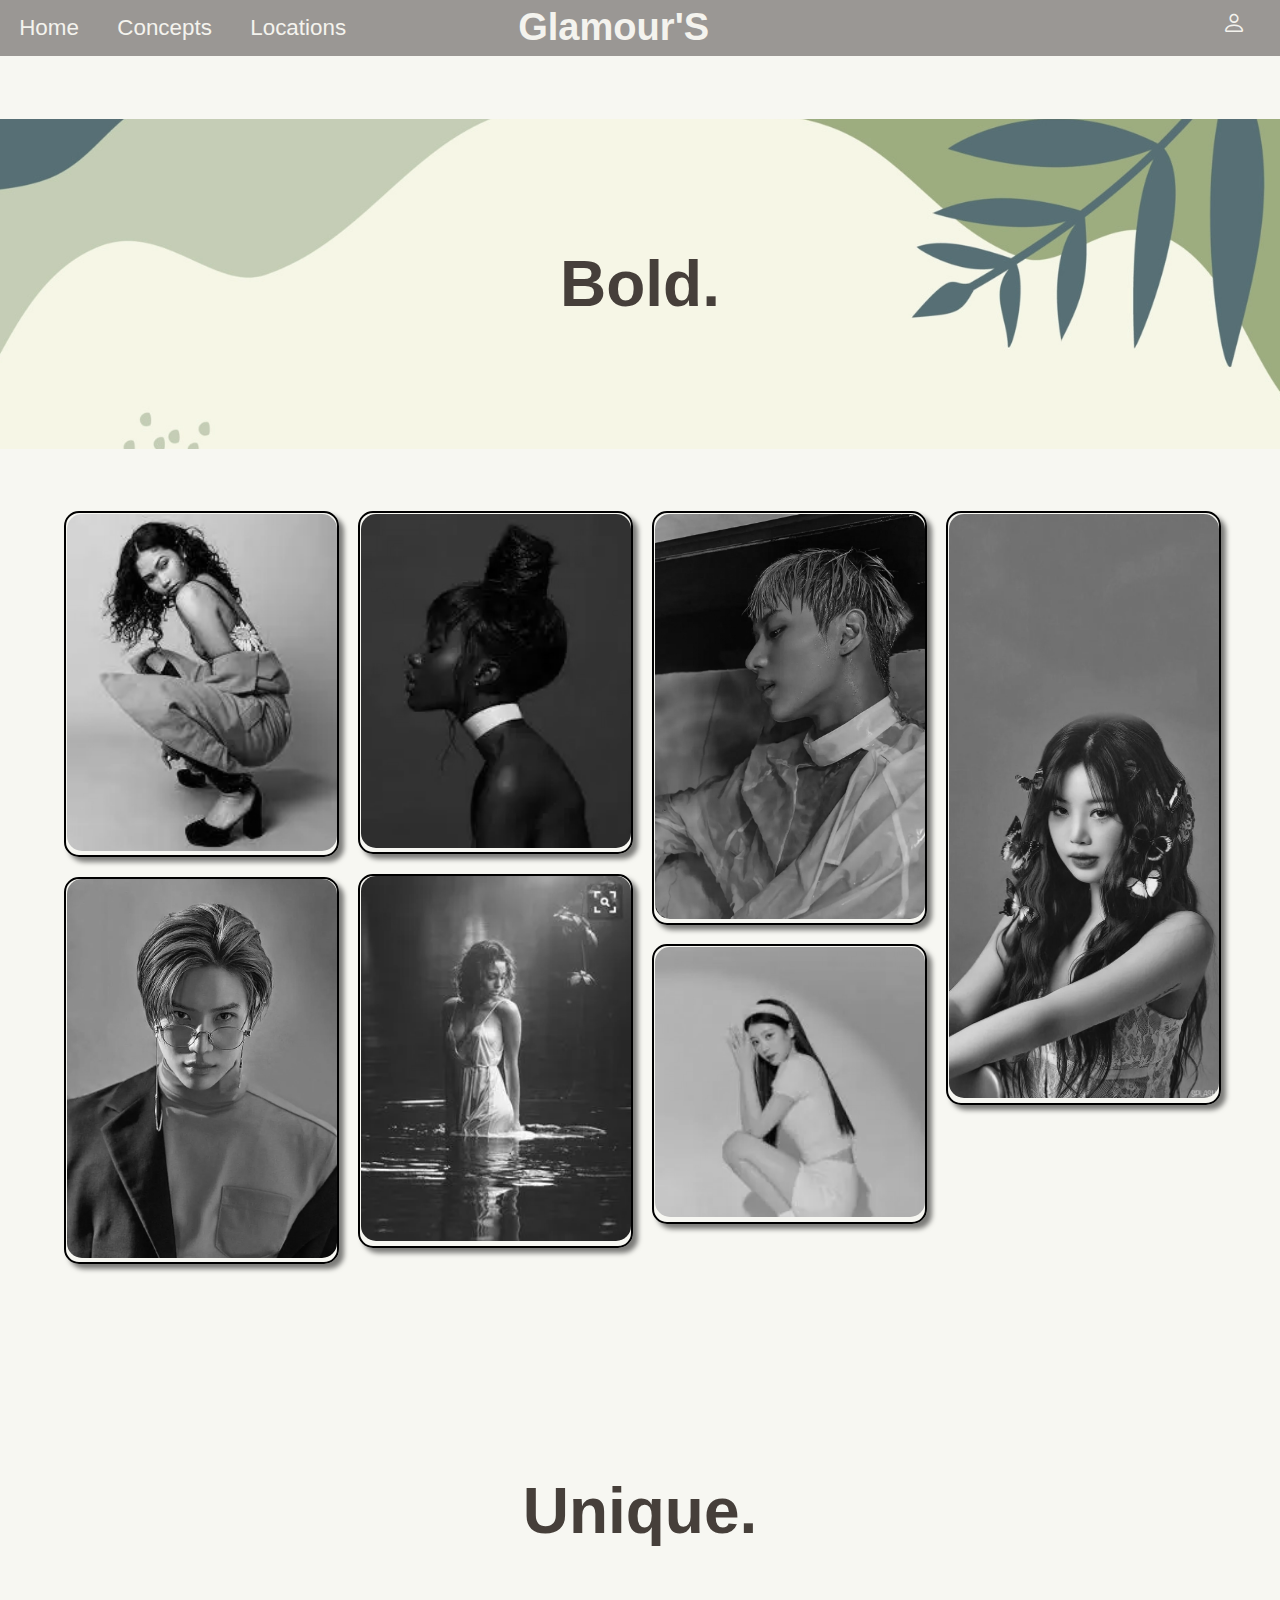
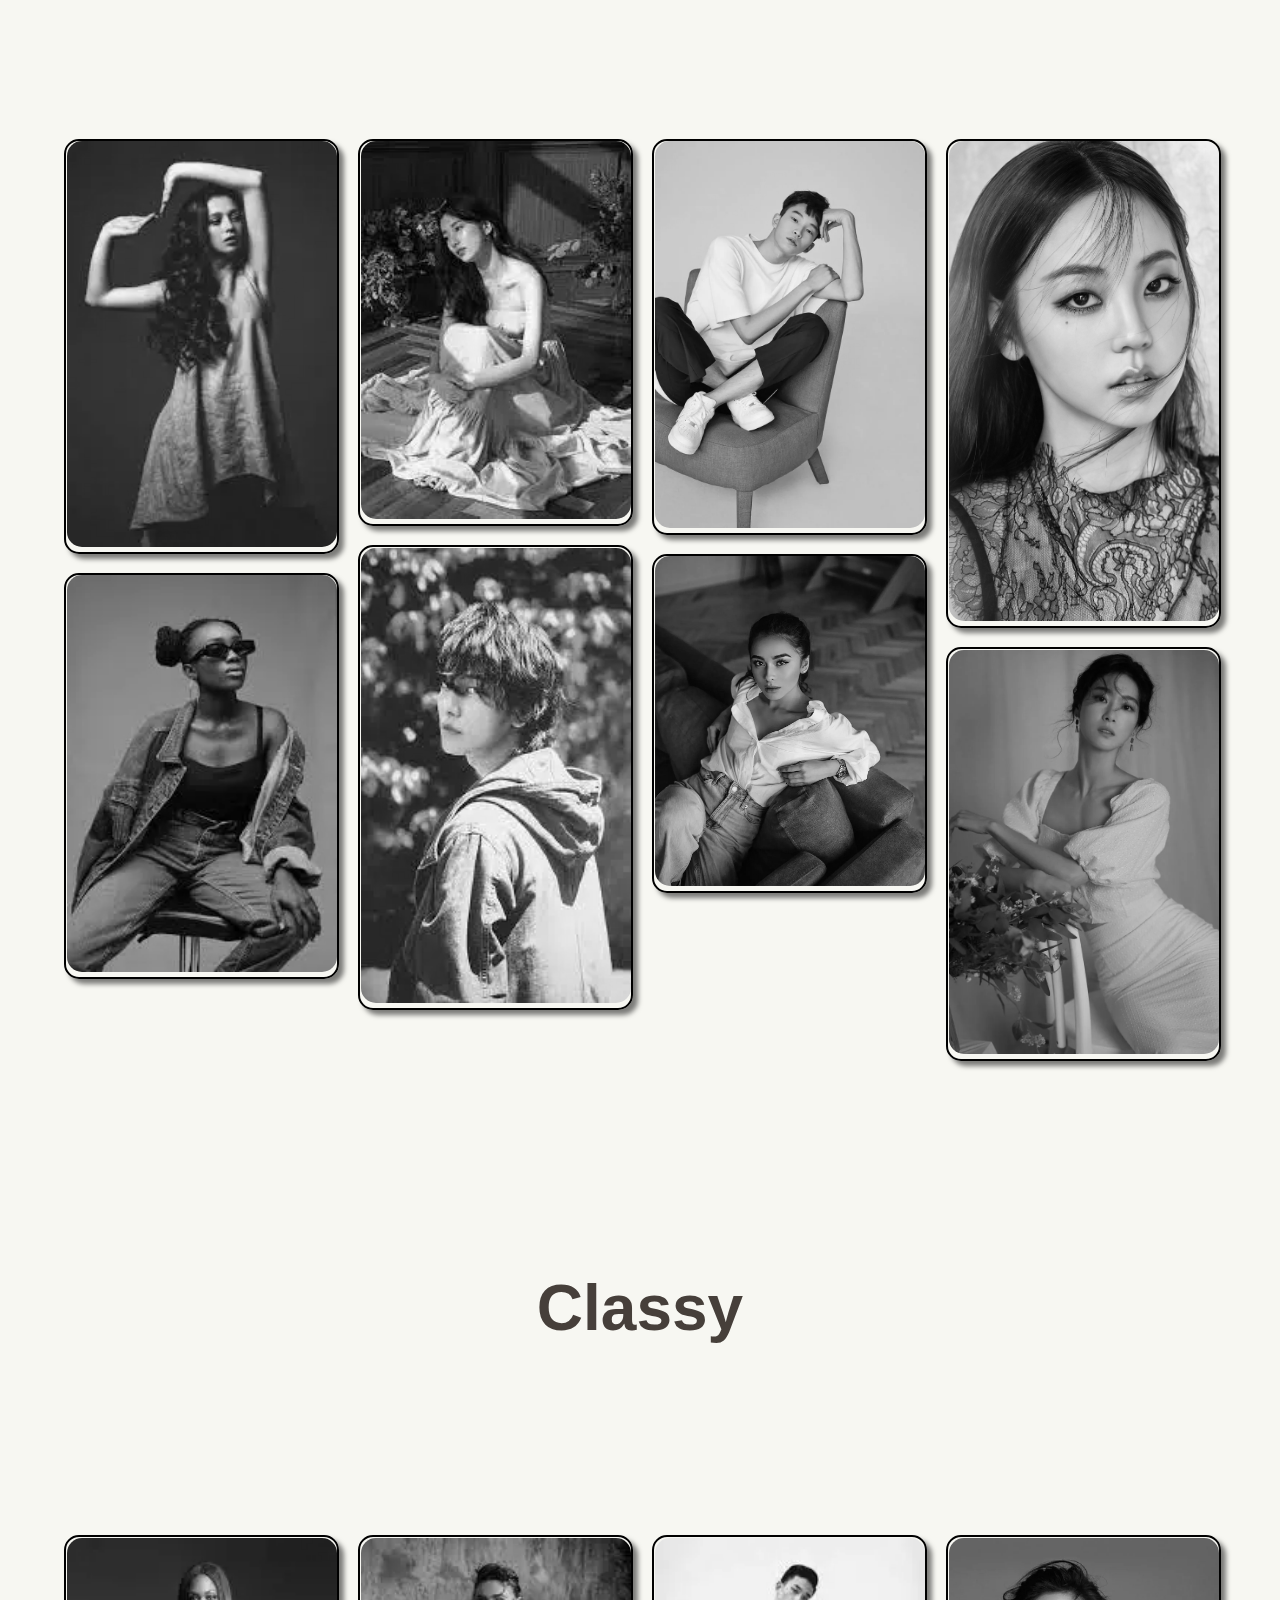
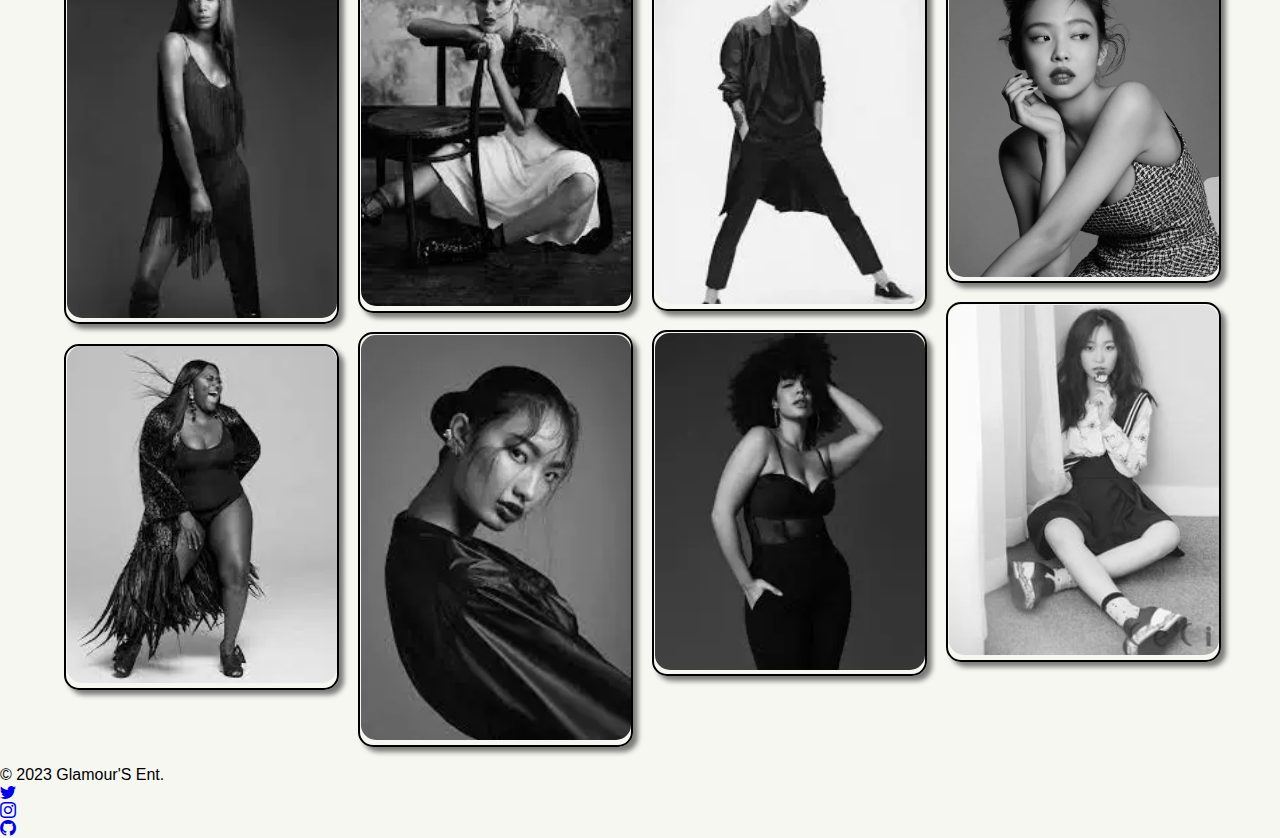
<file: concepts.html>
<!DOCTYPE html>
<html lang="en">
<head>
	<meta charset="utf-8">
	<meta name="viewport" content="width=device-width, initial-scale=1">
	<title>Glamour'S</title>
	<link href="https://cdn.jsdelivr.net/npm/bootstrap@5.3.0-alpha3/dist/css/bootstrap.min.css" rel="stylesheet" integrity="sha384-KK94CHFLLe+nY2dmCWGMq91rCGa5gtU4mk92HdvYe+M/SXH301p5ILy+dN9+nJOZ" crossorigin="anonymous">
	<link rel="stylesheet" href="https://cdn.jsdelivr.net/npm/bootstrap-icons@1.10.5/font/bootstrap-icons.css">
	<link rel="stylesheet" href="Style/Style.css">
</head>
<body>
	<section id="main-container">
		<header id="header-container">
			<nav>
				<ul class="main-nav">
					<li>
						<a href="index.html">Home</a>
					</li>
					<li>
						<a href="concepts.html">Concepts</a>
					</li>
					<li>
						<a href="locations.html">Locations</a>
					</li>
					<li>
						<a id="logo-item" href="index.html">Glamour'S</a>
					</li>
				</ul>
				<div class="nav-right">
					<a class="icon" href="signInForm.html"><i class="bi bi-person"></i></a>
				</div>
			</nav>
		</header>
		
		<section id="content-container">
			
			<div class="row m-2">
				<section class="container-fluid">
					<section id="bold">
						<div class="paralax parallax-one mt-2">
							<h3>Bold.</h3>
						</div>
					</section>
					<section class="grid-container">
						<div>
							<img src="Images/model2.webp" alt="model">
						</div>
						<div>
							<img src="Images/model36.webp" alt="model">
						</div>
						<div>
							<img src="Images/model27.webp" alt="model">
						</div>
						<div>
							<img src="Images/model28.webp" alt="model">
						</div>
						<div>
							<img src="Images/model35.webp" alt="model">
						</div>
						<div>
							<img src="Images/model18.webp" alt="model">
						</div>	
						<div>
							<img src="Images/model40.webp" alt="model">
						</div>
					</section>
					
					<section id="unique">
						<div class="paralax parallax-two">
							<h3>Unique.</h3>
						</div>
					</section>	
					<section class="grid-container">
						<div>
							<img src="Images/model8.webp" alt="model">
						</div>
						<div>
							<img src="Images/model9.webp" alt="model">
						</div>
						<div>
							<img src="Images/model16.webp" alt="model">
						</div>
						<div>
							<img src="Images/model20.webp" alt="model">
						</div>
						<div>
							<img src="Images/model22.webp" alt="model">
						</div>
						<div>
							<img src="Images/model29.webp" alt="model">
						</div>
						<div>
							<img src="Images/model39.webp" alt="model">
						</div>
						<div>
							<img src="Images/model41.webp" alt="model">
						</div>
					</section>	
					
					<section id="classy">
						<div class="paralax parallax-three">
							<h3>Classy</h3>
						</div>
					</section>
					<section class="grid-container">	
						<div>
							<img src="Images/model.webp" alt="model">
						</div>
						<div>
							<img src="Images/model23.webp" alt="model">
						</div>
						<div>
							<img src="Images/model7.webp" alt="model">
						</div>
						<div>
							<img src="Images/model10.webp" alt="model">
						</div>
						<div>
							<img src="Images/model11.webp" alt="model">
						</div>
						<div>
							<img src="Images/model24.webp" alt="model">
						</div>
						<div>
							<img src="Images/model43.webp" alt="model">
						</div>
						<div>
							<img src="Images/model44.webp" alt="model">
						</div>
					</section>
				</section>
			</div>
		</section>

		<section id="footer-container" class="container">
			<footer class="d-flex flex-wrap align-items-center py-3 my-4 border-top">
				<div class="col-md-4 d-flex align-items-center">
					<span class="mb-3 mb-md-0 text-body-secondary">© 2023 Glamour'S Ent.</span>
				</div>

				<ul class="nav col-md-8 justify-content-end list-unstyled d-flex">
					<li class="ms-3">
						<a class="text-body-secondary" href="https://twitter.com/palma62336776" target="_blank">
							<i class="bi bi-twitter"></i>
						</a>
					</li>
					<li class="ms-3">
						<a class="text-body-secondary" href="https://www.instagram.com/_paries_ii/" target="_blank">
							<i class="bi bi-instagram"></i>
						</a>
					</li>
					<li class="ms-3"><a class="text-body-secondary" href="https://github.com/Polka17" target="_blank">
						<i class="bi bi-github"></i>
					</a>
				</li>
			</ul>
		</footer>
	</section>
</section>
</body>
</html>
</file>
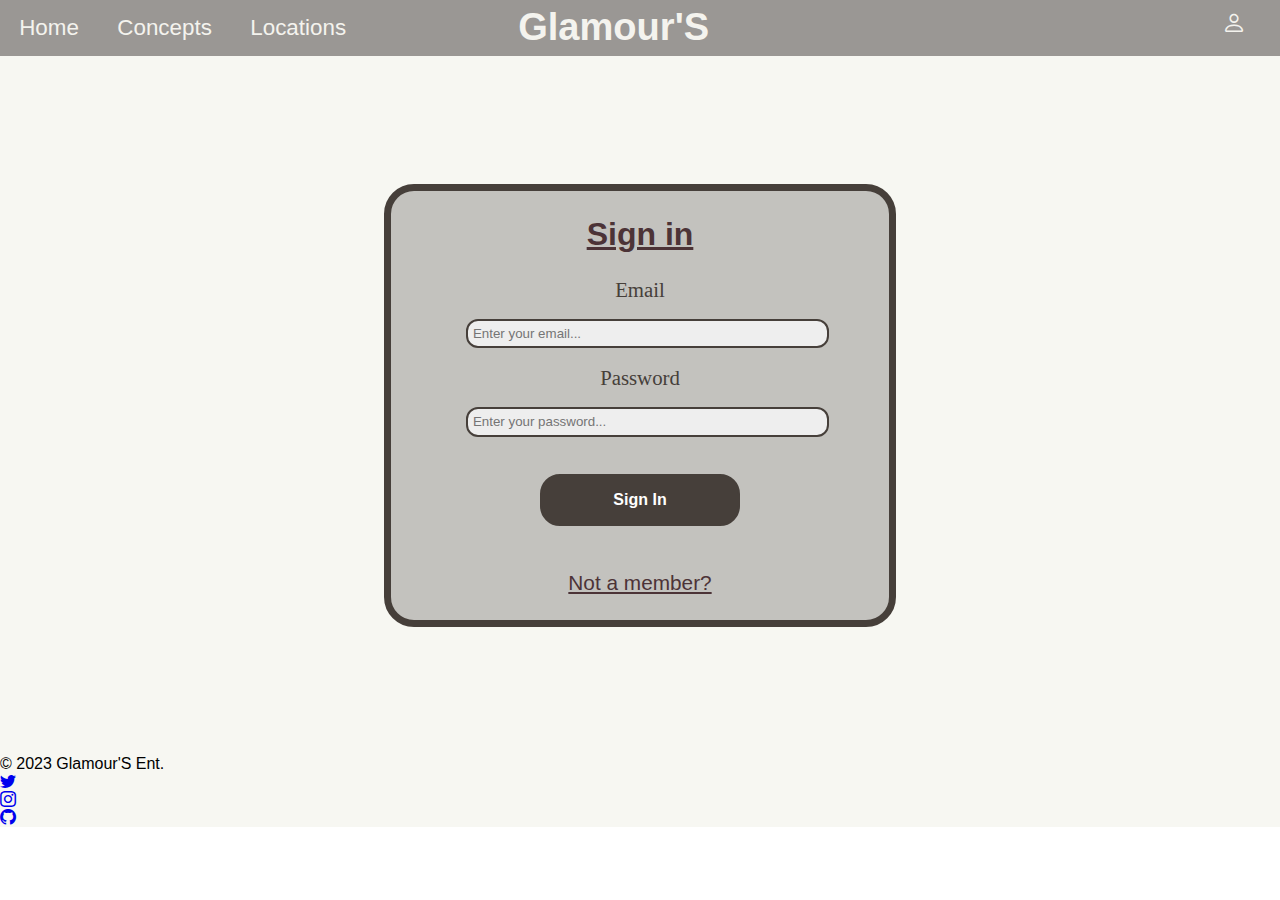
<file: signInForm.html>
<!DOCTYPE html>
<html lang="en">
<head>
	<meta charset="utf-8">
	<meta name="viewport" content="width=device-width, initial-scale=1">
	<title>Glamour'S</title>
	<link href="https://cdn.jsdelivr.net/npm/bootstrap@5.3.0-alpha3/dist/css/bootstrap.min.css" rel="stylesheet" integrity="sha384-KK94CHFLLe+nY2dmCWGMq91rCGa5gtU4mk92HdvYe+M/SXH301p5ILy+dN9+nJOZ" crossorigin="anonymous">
	<link rel="stylesheet" href="https://cdn.jsdelivr.net/npm/bootstrap-icons@1.10.5/font/bootstrap-icons.css">
	<link rel="stylesheet" href="Style/Style.css">
</head>
<body>
	<section id="main-container">
		<header id="header-container">
			<nav>
				<ul class="main-nav">
					<li>
						<a href="index.html">Home</a>
					</li>
					<li>
						<a href="concepts.html">Concepts</a>
					</li>
					<li>
						<a href="locations.html">Locations</a>
					</li>
					<li>
						<a id="logo-item" href="index.html">Glamour'S</a>
					</li>
				</ul>
				<div class="nav-right">
					<a class="icon" href="signInForm.html"><i class="bi bi-person"></i></a>
				</div>
			</nav>
		</header>

		<section id="content-container">

			<section  id="sign-in-container">	
				<form id="signin-form" action="#" method="post" onsubmit="validateSignInForm();">
					<h2>Sign in</h2>
					<div class="form-item">
						<label for="email">Email</label>
						<input type="text" name="email" id="email" placeholder="Enter your email...">
						<p id="emailError"></p>
					</div>
					<div class="form-item">
						<label for="password">Password</label>
						<input type="password" name="password" id="password" placeholder="Enter your password...">
						<p id="passwordError"></p>
					</div>
					<input class="signIn" type="submit" value="Sign In">
					<a href="signUpForm.html" class="formLink">Not a member?</a>
				</form>
			</section>
		</section>

		<section id="footer-container" class="container">
			<footer class="d-flex flex-wrap align-items-center py-3 my-4 border-top">
				<div class="col-md-4 d-flex align-items-center">
					<span class="mb-3 mb-md-0 text-body-secondary">© 2023 Glamour'S Ent.</span>
				</div>

				<ul class="nav col-md-8 justify-content-end list-unstyled d-flex">
					<li class="ms-3">
						<a class="text-body-secondary" href="https://twitter.com/palma62336776" target="_blank">
							<i class="bi bi-twitter"></i>
						</a>
					</li>
					<li class="ms-3">
						<a class="text-body-secondary" href="https://www.instagram.com/_paries_ii/" target="_blank">
							<i class="bi bi-instagram"></i>
						</a>
					</li>
					<li class="ms-3"><a class="text-body-secondary" href="https://github.com/Polka17" target="_blank">
						<i class="bi bi-github"></i>
					</a>
				</li>
			</ul>
		</footer>
	</section>
</section>
<script src="Script/script.js"></script>
</body>
</html>
</file>
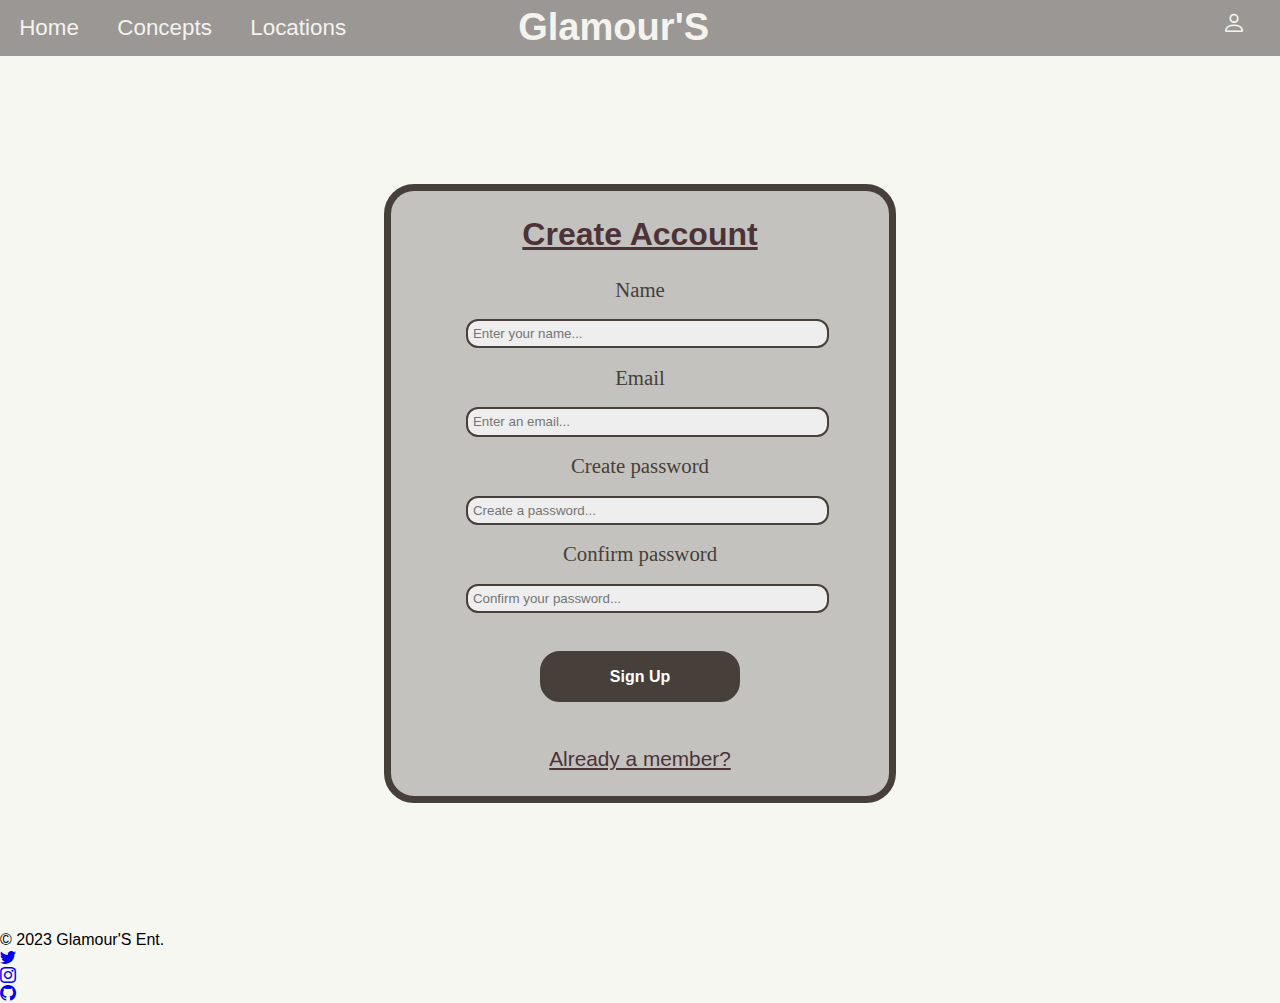
<file: signUpForm.html>
<!DOCTYPE html>
<html lang="en">
<head>
	<meta charset="utf-8">
	<meta name="viewport" content="width=device-width, initial-scale=1">
	<title>Glamour'S</title>
	<link href="https://cdn.jsdelivr.net/npm/bootstrap@5.3.0-alpha3/dist/css/bootstrap.min.css" rel="stylesheet" integrity="sha384-KK94CHFLLe+nY2dmCWGMq91rCGa5gtU4mk92HdvYe+M/SXH301p5ILy+dN9+nJOZ" crossorigin="anonymous">
	<link rel="stylesheet" href="https://cdn.jsdelivr.net/npm/bootstrap-icons@1.10.5/font/bootstrap-icons.css">
	<link rel="stylesheet" href="Style/Style.css">
</head>
<body>
	<section id="main-container">
		<header id="header-container">
			<nav>
				<ul class="main-nav">
					<li>
						<a href="index.html">Home</a>
					</li>
					<li>
						<a href="concepts.html">Concepts</a>
					</li>
					<li>
						<a href="locations.html">Locations</a>
					</li>
					<li>
						<a id="logo-item" href="#index.html">Glamour'S</a>
					</li>
				</ul>
				<div class="nav-right">
					<a class="icon" href="signInForm.html"><i class="bi bi-person"></i></a>
				</div>
			</nav>
		</header>

		<section id="content-container">
			<section  id="sign-up-container">
				<form id="signup-form" action="#" method="post" onsubmit="validateSignUpForm();">
					<h2>Create Account</h2>
					<div class="form-item">
						<label for="name">Name</label>
						<input type="text" name="name" id="name" placeholder="Enter your name...">
						<p id="nameError"></p>
					</div>
					<div class="form-item">
						<label for="email">Email</label>
						<input type="text" name="email" id="email" placeholder="Enter an email...">
						<p id="emailError"></p>
					</div>
					<div class="form-item">
						<label for="password">Create password</label>
						<input type="password" name="password" id="password" placeholder="Create a password...">
						<p id="passwordError"></p>
					</div>
					<div class="form-item">
						<label for="password-confirm">Confirm password</label>
						<input type="password" name="password-confirm" id="password-confirm" placeholder="Confirm your password...">
						<p id="confirmPasswordError"></p>
					</div>
					<input class="signUp" type="submit" value="Sign Up">
					<a href="signInForm.html" class="formLink">Already a member?</a>
				</form>	
			</section>

		</section>

		<section id="footer-container" class="container">
			<footer class="d-flex flex-wrap align-items-center py-3 my-4 border-top">
				<div class="col-md-4 d-flex align-items-center">
					<span class="mb-3 mb-md-0 text-body-secondary">© 2023 Glamour'S Ent.</span>
				</div>

				<ul class="nav col-md-8 justify-content-end list-unstyled d-flex">
					<li class="ms-3">
						<a class="text-body-secondary" href="https://twitter.com/palma62336776" target="_blank">
							<i class="bi bi-twitter"></i>
						</a>
					</li>
					<li class="ms-3">
						<a class="text-body-secondary" href="https://www.instagram.com/_paries_ii/" target="_blank">
							<i class="bi bi-instagram"></i>
						</a>
					</li>
					<li class="ms-3"><a class="text-body-secondary" href="https://github.com/Polka17" target="_blank">
						<i class="bi bi-github"></i>
					</a>
				</li>
			</ul>
		</footer>
	</section>
</section>
<script src="Script/script.js"></script>
</body>
</html>
</file>
<file: Style/Style.css>
*{
	margin: 0;
	padding: 0;
}
#main-container{
	background: #F7F7F2;
	width:100%;
	font-family: Tahoma, Verdana, Segoe, sans-serif;
}
#header-container{
	background-color:rgba(92, 87, 85,0.6);
	width:100%;
	z-index:2;
	position: relative;
	top:0;
}


/*PARALAX*/
.paralax{
	margin: 4.9% 0;
	padding:10% 0;
	overflow: hidden; 
	position: relative; 
	width: 100%;
	background-attachment: fixed; 
	background-size: cover;  
	background-position: center center;
}
.paralax h3{
	text-align: center;
	font-size: 4em;
	color:#463f3a;
}
.paralax h4{
	text-align: center;
	font-size: 2.2em;
	color:#463f3a;
}
.parallax-one {
	background-image: url(../Images/paralax1.webp);
}
.parallax-two {
	background-image: url(../Images/paralax2.webp);
}
.parallax-three {
	background-image: url(../Images/paralax3.webp);
}



/*DEVIDER*/
.devider{
	margin: 5%;
}
.heading{
	font-size: 3em;
	color:#8a817c;
	text-align:center
}
.subHeading{
	font-size: 2.5em;
	color:#8a817c;
	text-align:center
}


/*NAVIGATION*/
#header-container #logo-item{
	font-size: 1.7em;
	font-weight:600;
	margin-left: 130%;
}
.main-nav{
	list-style: none;
	display: flex;
	flex-direction: row;
	justify-content: flex-start;
	align-items: center;
	margin: 0;
}
.main-nav li{
	display: block;
	position:relative;
	font-size: 1.4em;
	margin:0.5% 1.5%
}
.main-nav li:hover{
	color:#463f3a;
	border-radius: 10px
}
.main-nav li a{
	color:#f4f3ee;
	text-decoration:none;
}
.nav-right{
	position: absolute;
	display: flex;
	right: 3%;
	top: 10%;
}
.icon{
	font-size:1.5em;
	margin:20%;
	color:#f4f3ee
}
.v-nav-list{
	display:none;
}


/*HOME PAGE*/
#videoBanner{
	width: 100%;
}
.content{
	margin: 5%;
}
.description{
	margin:1.6%;
	margin-bottom:8%;
	width:30%;
	float:left;
	border: 3px solid #463f3a;
	background-color:#DFE0DC;
	box-shadow: 15px 10px #8a817c;
	text-align: justify;
	padding: 2%
}
.description img{
	width:100%;
}
.description:hover{
	transform: scale(1.2)
}
#team{
	justify-content: center;
	margin:5%;
}
.teamCaptions{
	background: rgba(247, 247, 242, 0.7);
	border: 2px solid #002A32;
	border-radius: 30px;
	width:40%;
	margin: 0 auto;
}
.colorTeam{
	color: #002A32;
}


/*CONCEPT PAGE*/
.concept-heading{
	text-align:center;
	font-size: 2.5em;
	color:#463f3a;
	margin: 0 2% auto;
	padding-top:7%;
}
.concept-subheading{
	text-align:center;
	font-size: 1.5em;
	color:#8a817c;
	margin: 2% auto;
}
.grid-container {
	columns: 4;
	column-gap: 1.5em;
	width: 90%;
	margin: 0 auto;
}
.grid-container div {
	width: 15%;
	margin: 0 1.2em 1.2em 0;
	display: inline-block;
	width: 100%;
	border: solid 2px black;
	padding: 0.2%;
	box-shadow: 5px 5px 5px rgba(0,0,0,0.5);
	border-radius: 15px;
	transition: all .25s ease-in-out;
}
.grid-container img {
	width: 100%;
	filter: grayscale(100%);
	border-radius: 15px;
	transition: all .25s ease-in-out;
}
.grid-container img:hover {
	filter: grayscale(0);
	border: 3px solid #8a817c
}
.card-color{
	background: #c5cdb6;
	border: 3px solid #576f75;
}


/*LOCATIONS PAGE*/
.location-container {
	display: flex;
	width: 100%;
	padding: 4% 2%;
	box-sizing: border-box;
	background:#c5cdb6
}
.location-heading{
	text-align:center;
	font-size: 2.5em;
	color: #576f75;
	margin:0%;
	padding: 5%;
	text-decoration:underline
}
.box {
	flex: 1;
	overflow: hidden;
	transition: .5s;
	margin: 0 2%;
	padding: 0;
	box-shadow: 0 20px 30px rgba(0,0,0,.1);
	border: 10px solid #463f3a;
}
.box > img {
	width: 100%;
	height: calc(100% - 5vh);
	object-fit: cover; 
	transition: .5s;
}
.box > span {
	font-size:1.2em;
	display: block;
	text-align: center;
	/*height: 10vh;*/
	line-height: 2.6;
	background:#f6f6e6;
	color:#463f3a
}
.box:hover { 
	flex: 3; 
}
.box:hover > img {
	width: 100%;
	height: 100%;
}



/*FORMS*/
form {
	background-color:rgba(75, 73, 71,0.3);
	border: 7px solid #463f3a;
	border-radius: 30px;
	display: flex;
	align-items: center;
	justify-content: center;
	flex-direction: column;
	height: 50%;
	text-align: center;
}
form h2 {
	font-weight: bold;
	font-size:2em;
	margin: 5%;
	color: #4c3337;
	text-decoration: underline;
}
form input {
	background-color: #eee;
	border: 2px solid #463f3a;
	border-radius: 12px;
	padding: 1.5%;
	margin: 5% 0;
	width: 100%;
}
form input[type=submit] {
	border-radius: 20px;
	background-color: #463f3a;
	width:40%;
	margin:4%;
	color: #FFFFFF;
	font-size: 1em;
	font-weight: bold;
	padding: 3% 5%;
	text-align:center
}
.form-item{
	width:70%;
}
.form-item label{
	font: 1.3em 'Lucida Sans Typewriter';
	color:#463f3a
}
.form-item p{
	height:5%
}
#sign-in-container, #sign-up-container {
	width: 40%;
	margin: 10% 30%
}
.formLink{
	font-size: 1.3em;
	margin: 5% 20%;
	color: #4c3337
}
#nameError, #emailError, #passwordError, #confirmPasswordError{
	margin-top:0.5%;
	margin-bottom:15%;
	font-weight:700;
	color: #DC0000;
	display:none
}




/*MEDIA QUERIES*/
/*for over 1400 everything seems okay*/

@media only screen and (max-width: 1400px){
	#header-container #logo-item{
		margin-left: 70%;
	}
}

@media only screen and (max-width: 1200px){
	#header-container #logo-item{
		margin-left: 40%;
	}
	.description{
		margin:2% 10%;
		width:80%;
	}
	.description img{
		margin:5% 10%;
		width:80%;
	}
	.description p{
		font-size: 1.4em;
	}
	.card-color h5{
		font-size: 1.6em;
	}
	.card-color p{
		font-size: 1.4em;
	}
	.grid-container{
		columns: 2;
	}
	#sign-in-container, #sign-up-container {
		width: 70%;
		margin: 10% 16%
	}
}

@media only screen and (max-width: 992px){
	#header-container #logo-item{
		display: none;
	}
	.main-nav li{
		font-size: 2em;
	}
	.icon{
		font-size: 2em;
		margin:10%;
	}
	.description{
		margin:5%;
		width:90%;
	}
	.description img{
		margin:5% 10%;
		width:80%;
	}
	.box:hover{
		flex:20;
	}
	footer{
		justify-content: space-around;
	}
}

@media only screen and (max-width: 768px){
	.grid-container{
		columns: 1;
	}
	.location-container {
		display: block;
	}
	.box {
		display: block;
		width: 80%;
		margin: 5% auto;
	}
	.box:hover { 
		transform: scale(1.2)
	}
	
}

@media only screen and (max-width: 576px){
	#sign-in-container, #sign-up-container {
		width: 90%;
		margin: 10% 5%
	}
	.main-nav, .nav-right{
		display:flex;
		flex-direction: column;
		padding: 0;
	}
	.main-nav li{
		font-size: 2em;
	}
	.nav-right{
		position: relative;
		display: block;
		margin-left: 38%;
	}
	.icon{
		font-size:1.5em;
		margin:20%;
		color:#f4f3ee
	}
	.v-nav-list{
		display: inline;
		margin: 2% 47%;
		font-size: 2em;
	}
}
</file>
